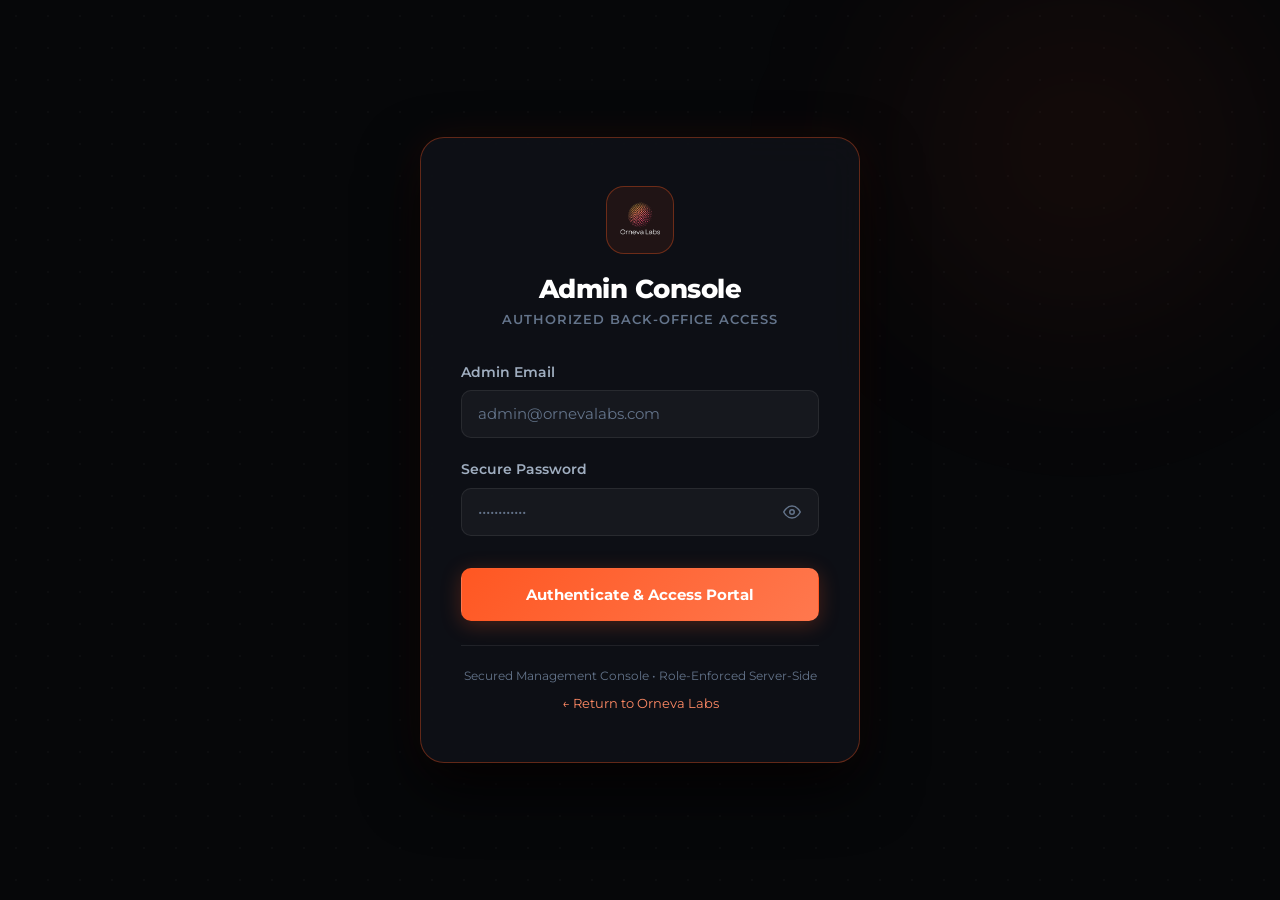
<file: admin-login.html>
<!DOCTYPE html>
<html lang="en">
<head>
  <meta charset="UTF-8" />
  <meta name="viewport" content="width=device-width, initial-scale=1.0" />
  <title>Admin Portal Login | Orneva Labs</title>
  <meta name="robots" content="noindex, nofollow" />
  <link rel="icon" type="image/png" href="assets/logo.png" />
  <link rel="stylesheet" href="css/style.css" />
  <link rel="stylesheet" href="css/admin.css" />
  <link rel="stylesheet" href="css/responsive.css" />
</head>
<body style="background: #060709;">

  <!-- Ambient Backdrop -->
  <div class="ambient-glow-wrapper" aria-hidden="true">
    <div class="ambient-glow-1" style="background: radial-gradient(circle, rgba(255, 87, 34, 0.12) 0%, transparent 70%);"></div>
    <div class="bg-grid-pattern"></div>
  </div>

  <main style="min-height: 100vh; display: flex; align-items: center; justify-content: center; padding: 2rem;">
    <div class="glass-card" style="padding: 3rem 2.5rem; border-radius: 24px; width: 100%; max-width: 440px; border-color: rgba(255, 87, 34, 0.35); box-shadow: 0 25px 60px rgba(0, 0, 0, 0.85), 0 0 40px rgba(255, 87, 34, 0.08);">
      
      <div style="text-align: center; margin-bottom: 2rem;">
        <div style="display: inline-flex; align-items: center; justify-content: center; width: 68px; height: 68px; border-radius: 18px; background: rgba(255, 87, 34, 0.08); border: 1px solid var(--primary-border); margin-bottom: 1.25rem;">
          <img src="assets/logo.png" alt="Orneva Labs" style="width: 40px; height: 40px; object-fit: contain;" />
        </div>
        <h1 style="font-size: 1.6rem; font-weight: 800; margin-bottom: 0.25rem; letter-spacing: -0.02em;">Admin Console</h1>
        <p style="font-size: 0.82rem; color: var(--text-muted); text-transform: uppercase; letter-spacing: 0.08em; font-weight: 600;">Authorized Back-Office Access</p>
      </div>

      <form id="admin-login-form" novalidate>
        <div class="form-group">
          <label class="form-label" for="admin-email">Admin Email</label>
          <input type="email" id="admin-email" class="form-control" placeholder="admin@ornevalabs.com" required autocomplete="email" />
        </div>

        <div class="form-group">
          <label class="form-label" for="admin-password">Secure Password</label>
          <div class="password-input-group">
            <input type="password" id="admin-password" class="form-control" placeholder="••••••••••••" required autocomplete="current-password" />
            <button type="button" class="btn-toggle-password" data-target="admin-password" aria-label="Toggle password visibility">
              <svg class="eye-open" width="18" height="18" viewBox="0 0 24 24" fill="none" stroke="currentColor" stroke-width="2">
                <path d="M1 12s4-8 11-8 11 8 11 8-4 8-11 8-11-8-11-8z"/><circle cx="12" cy="12" r="3"/>
              </svg>
              <svg class="eye-closed" width="18" height="18" viewBox="0 0 24 24" fill="none" stroke="currentColor" stroke-width="2" style="display: none;">
                <path d="M17.94 17.94A10.07 10.07 0 0 1 12 20c-7 0-11-8-11-8a18.45 18.45 0 0 1 5.06-5.94M9.9 4.24A9.12 9.12 0 0 1 12 4c7 0 11 8 11 8a18.5 18.5 0 0 1-2.16 3.19m-6.72-1.07a3 3 0 1 1-4.24-4.24"/><line x1="1" y1="1" x2="23" y2="23"/>
              </svg>
            </button>
          </div>
        </div>

        <div style="margin-top: 2rem;">
          <button type="submit" id="admin-login-submit" class="btn btn-primary" style="width: 100%; padding: 1rem; font-size: 0.95rem; font-weight: 700;">
            Authenticate & Access Portal
          </button>
        </div>

        <div style="text-align: center; margin-top: 1.5rem; padding-top: 1.25rem; border-top: 1px solid var(--border-color); display: flex; flex-direction: column; gap: 0.5rem;">
          <small style="color: var(--text-muted); font-size: 0.78rem;">
            Secured Management Console &bull; Role-Enforced Server-Side
          </small>
          <a href="index.html" style="font-size: 0.8rem; color: #ff8a65; text-decoration: none;">&larr; Return to Orneva Labs</a>
        </div>
      </form>

    </div>
  </main>

  <script src="js/utils.js"></script>
  <script src="js/api.js"></script>
  <script src="js/auth.js"></script>
  <script>
    document.addEventListener('DOMContentLoaded', () => {
      const { $, showToast } = window.OrnevaUtils;

      // If already logged in as admin, verify session and redirect to admin.html
      if (window.OrnevaAuth && window.OrnevaAuth.isAdminLoggedIn()) {
        window.location.href = "admin.html";
        return;
      }

      // Password toggle
      document.querySelectorAll('.btn-toggle-password').forEach(btn => {
        btn.addEventListener('click', () => {
          const targetId = btn.getAttribute('data-target');
          const input = document.getElementById(targetId);
          if (!input) return;
          const isPassword = input.type === 'password';
          input.type = isPassword ? 'text' : 'password';
          const openIcon = btn.querySelector('.eye-open');
          const closedIcon = btn.querySelector('.eye-closed');
          if (openIcon && closedIcon) {
            openIcon.style.display = isPassword ? 'none' : 'block';
            closedIcon.style.display = isPassword ? 'block' : 'none';
          }
        });
      });

      const form = $('#admin-login-form');
      const btn = $('#admin-login-submit');

      form.addEventListener('submit', async (e) => {
        e.preventDefault();
        const email = $('#admin-email').value.trim();
        const password = $('#admin-password').value;

        if (!email || !password) {
          showToast("Admin credentials required.", "warning");
          return;
        }

        btn.disabled = true;
        btn.innerHTML = `<span class="spinner-inline" style="width: 16px; height: 16px;"></span> Verifying Credentials...`;

        try {
          const res = await window.OrnevaAPI.adminLogin(email, password);
          if (!res || !res.success) {
            showToast(res ? res.error : "Admin authorization rejected.", "error");
            btn.disabled = false;
            btn.innerHTML = `Authenticate & Access Portal`;
            return;
          }

          window.OrnevaAuth.setAdmin(res.data);
          showToast("Admin session authenticated. Launching dashboard...", "success");
          setTimeout(() => {
            window.location.href = "admin.html";
          }, 600);

        } catch (err) {
          console.error("Admin login error:", err);
          showToast("Network error during admin authentication.", "error");
          btn.disabled = false;
          btn.innerHTML = `Authenticate & Access Portal`;
        }
      });
    });
  </script>
</body>
</html>
</file>
<file: css/style.css>
/* ==========================================================================
   ORNEVA LABS - DESIGN SYSTEM & STYLESHEET
   "The Origin of New Possibilities"
   "Learn something useful. Build something real."
   ========================================================================== */

@import url('https://fonts.googleapis.com/css2?family=Montserrat:ital,wght@0,300;0,400;0,500;0,600;0,700;0,800;0,900;1,400;1,600&display=swap');

:root {
  /* Core Colors */
  --bg-main: #07080a;
  --bg-surface: #0d0f14;
  --bg-card: rgba(16, 19, 26, 0.75);
  --bg-card-hover: rgba(24, 28, 38, 0.85);
  --bg-subtle: rgba(255, 255, 255, 0.03);

  /* Primary Brand: Burnt Orange */
  --primary: #ff5722;
  --primary-hover: #ff6e40;
  --primary-active: #e64a19;
  --primary-glow: rgba(255, 87, 34, 0.25);
  --primary-subtle: rgba(255, 87, 34, 0.10);
  --primary-border: rgba(255, 87, 34, 0.35);
  --gradient-primary: linear-gradient(135deg, #ff5722 0%, #ff784e 100%);
  --gradient-glow: radial-gradient(circle, rgba(255, 87, 34, 0.15) 0%, rgba(7, 8, 10, 0) 70%);

  /* Neutrals */
  --text-primary: #ffffff;
  --text-secondary: #a0aec0;
  --text-muted: #64748b;
  --border-color: rgba(255, 255, 255, 0.08);
  --border-strong: rgba(255, 255, 255, 0.16);

  /* Functional Status */
  --success: #10b981;
  --success-glow: rgba(16, 185, 129, 0.2);
  --warning: #f59e0b;
  --warning-glow: rgba(245, 158, 11, 0.2);
  --danger: #ef4444;
  --danger-glow: rgba(239, 68, 68, 0.2);
  --info: #38bdf8;

  /* Typography */
  --font-family: 'Montserrat', -apple-system, BlinkMacSystemFont, "Segoe UI", Roboto, sans-serif;
  
  /* Shadows & Glass */
  --glass-blur: blur(16px);
  --card-shadow: 0 10px 30px -10px rgba(0, 0, 0, 0.5);
  --card-shadow-hover: 0 20px 40px -10px rgba(0, 0, 0, 0.7), 0 0 25px rgba(255, 87, 34, 0.15);

  /* Transitions */
  --transition-fast: 150ms cubic-bezier(0.4, 0, 0.2, 1);
  --transition-normal: 250ms cubic-bezier(0.4, 0, 0.2, 1);
  --transition-smooth: 400ms cubic-bezier(0.16, 1, 0.3, 1);
}

/* Light Mode Overrides */
[data-theme="light"] {
  color-scheme: light;
  --bg-main: #f8fafc;
  --bg-surface: #ffffff;
  --bg-card: rgba(255, 255, 255, 0.85);
  --bg-card-hover: rgba(255, 255, 255, 0.98);
  --bg-subtle: rgba(0, 0, 0, 0.03);
  --text-primary: #0f172a;
  --text-secondary: #475569;
  --text-muted: #94a3b8;
  --border-color: rgba(0, 0, 0, 0.08);
  --border-strong: rgba(0, 0, 0, 0.16);
  --primary-glow: rgba(255, 87, 34, 0.15);
  --card-shadow: 0 10px 25px -5px rgba(0, 0, 0, 0.06);
  --card-shadow-hover: 0 20px 35px -10px rgba(0, 0, 0, 0.12), 0 0 20px rgba(255, 87, 34, 0.12);
}

[data-theme="light"] .site-navbar {
  background: rgba(248, 250, 252, 0.88);
  border-bottom-color: rgba(0, 0, 0, 0.08);
}

[data-theme="light"] .text-gradient {
  background: linear-gradient(135deg, #0f172a 30%, #ff5722 100%);
  -webkit-background-clip: text;
  -webkit-text-fill-color: transparent;
}

[data-theme="light"] .btn-secondary {
  background: rgba(0, 0, 0, 0.04);
  color: #0f172a;
  border-color: rgba(0, 0, 0, 0.12);
}

[data-theme="light"] .btn-secondary:hover {
  background: rgba(0, 0, 0, 0.08);
  color: #000000;
}

[data-theme="light"] .btn-nav-login {
  background: rgba(0, 0, 0, 0.04);
  color: #0f172a;
  border-color: rgba(0, 0, 0, 0.12);
}

[data-theme="light"] .btn-nav-login:hover {
  background: rgba(255, 87, 34, 0.1);
  color: var(--primary);
}

[data-theme="light"] .form-control {
  background: #ffffff;
  color: #0f172a;
  border-color: rgba(0, 0, 0, 0.16);
}

[data-theme="light"] .form-control:focus {
  background: #ffffff;
  border-color: var(--primary);
  box-shadow: 0 0 0 3px rgba(255, 87, 34, 0.15);
}

[data-theme="light"] .ambient-glow-1,
[data-theme="light"] .ambient-glow-2 {
  opacity: 0.15;
}

[data-theme="light"] .bg-grid-pattern {
  background-image: radial-gradient(rgba(0, 0, 0, 0.05) 1px, transparent 1px);
}

[data-theme="light"] .hero-badge-pill {
  background: rgba(255, 87, 34, 0.08);
  border-color: rgba(255, 87, 34, 0.25);
  color: #c2410c;
}

[data-theme="light"] .lbp-step-num {
  color: rgba(0, 0, 0, 0.06);
}

[data-theme="light"] .course-card {
  background: rgba(255, 255, 255, 0.95);
  border-color: rgba(0, 0, 0, 0.08);
  box-shadow: 0 4px 20px rgba(0, 0, 0, 0.05);
}

[data-theme="light"] .course-card:hover {
  border-color: var(--primary-border);
  box-shadow: 0 12px 30px rgba(0, 0, 0, 0.08), 0 0 20px rgba(255, 87, 34, 0.1);
}

[data-theme="light"] .category-pill {
  background: rgba(0, 0, 0, 0.04);
  border-color: rgba(0, 0, 0, 0.08);
  color: #475569;
}

[data-theme="light"] .category-pill:hover {
  background: rgba(0, 0, 0, 0.08);
  color: #0f172a;
}

[data-theme="light"] .category-pill.active {
  background: var(--primary);
  color: #ffffff;
  border-color: var(--primary);
}

[data-theme="light"] .site-footer {
  background: #f1f5f9;
  border-top-color: rgba(0, 0, 0, 0.08);
}

[data-theme="light"] .faq-item {
  background: rgba(255, 255, 255, 0.85);
  border-color: rgba(0, 0, 0, 0.08);
}

[data-theme="light"] .auth-tabs-nav {
  background: rgba(0, 0, 0, 0.05);
}

[data-theme="light"] .auth-tab-btn {
  color: var(--text-secondary);
}

[data-theme="light"] .auth-tab-btn.active {
  background: #ffffff;
  color: var(--text-primary);
  box-shadow: 0 2px 8px rgba(0, 0, 0, 0.06);
}

[data-theme="light"] .btn-google {
  background: #ffffff;
  color: #1f2937;
  border-color: rgba(0, 0, 0, 0.15);
}

[data-theme="light"] .btn-google:hover {
  background: #f9fafb;
  border-color: rgba(0, 0, 0, 0.25);
  color: #111827;
}

/* Theme Toggle Button */
.theme-toggle-btn {
  display: inline-flex;
  align-items: center;
  justify-content: center;
  width: 40px;
  height: 40px;
  border-radius: 50%;
  background: rgba(255, 255, 255, 0.05);
  border: 1px solid var(--border-color);
  color: var(--text-secondary);
  cursor: pointer;
  transition: all var(--transition-normal);
  padding: 0;
}

.theme-toggle-btn:hover {
  background: rgba(255, 87, 34, 0.12);
  border-color: var(--primary-border);
  color: var(--primary);
  transform: rotate(15deg);
}

[data-theme="light"] .theme-toggle-btn {
  background: rgba(0, 0, 0, 0.04);
  border-color: rgba(0, 0, 0, 0.1);
  color: #334155;
}

[data-theme="light"] .theme-toggle-btn:hover {
  background: rgba(255, 87, 34, 0.1);
  border-color: var(--primary);
  color: var(--primary);
}

/* CSS Reset & Baseline */
*, *::before, *::after {
  box-sizing: border-box;
  margin: 0;
  padding: 0;
}

html {
  font-size: 16px;
  scroll-behavior: smooth;
  color-scheme: dark;
}

body {
  font-family: var(--font-family);
  background-color: var(--bg-main);
  color: var(--text-primary);
  line-height: 1.6;
  min-height: 100vh;
  overflow-x: hidden;
  position: relative;
  -webkit-font-smoothing: antialiased;
  -moz-osx-font-smoothing: grayscale;
}

/* Accessible Focus States */
:focus-visible {
  outline: 2px solid var(--primary);
  outline-offset: 3px;
}

/* Ambient Background Light Effects */
.ambient-glow-wrapper {
  position: fixed;
  top: 0;
  left: 0;
  width: 100vw;
  height: 100vh;
  pointer-events: none;
  z-index: 0;
  overflow: hidden;
}

.ambient-glow-1 {
  position: absolute;
  top: -150px;
  right: -100px;
  width: 600px;
  height: 600px;
  background: var(--gradient-glow);
  opacity: 0.65;
  filter: blur(80px);
}

.ambient-glow-2 {
  position: absolute;
  bottom: 10%;
  left: -200px;
  width: 500px;
  height: 500px;
  background: var(--gradient-glow);
  opacity: 0.35;
  filter: blur(100px);
}

/* Grid Noise / Subtle Pattern Overlay */
.bg-grid-pattern {
  position: absolute;
  top: 0;
  left: 0;
  right: 0;
  bottom: 0;
  background-image: radial-gradient(rgba(255, 255, 255, 0.05) 1px, transparent 1px);
  background-size: 32px 32px;
  opacity: 0.5;
  pointer-events: none;
  z-index: 0;
}

/* Global Container */
.container {
  width: 100%;
  max-width: 1240px;
  margin: 0 auto;
  padding: 0 1.5rem;
  position: relative;
  z-index: 1;
}

/* Typography Helpers */
h1, h2, h3, h4, h5, h6 {
  font-weight: 700;
  line-height: 1.2;
  letter-spacing: -0.02em;
  color: var(--text-primary);
}

.heading-xl {
  font-size: clamp(2.5rem, 5vw, 4.25rem);
  font-weight: 800;
  letter-spacing: -0.03em;
}

.heading-lg {
  font-size: clamp(2rem, 3.5vw, 3rem);
}

.heading-md {
  font-size: clamp(1.5rem, 2.5vw, 2.25rem);
}

.heading-sm {
  font-size: 1.25rem;
  font-weight: 600;
}

.text-gradient {
  background: linear-gradient(135deg, #ffffff 30%, #ff8a65 100%);
  -webkit-background-clip: text;
  -webkit-text-fill-color: transparent;
  display: inline-block;
}

.text-orange {
  color: var(--primary);
}

.lead-text {
  font-size: 1.15rem;
  color: var(--text-secondary);
  font-weight: 400;
  max-width: 680px;
}

/* ==========================================================================
   NAVIGATION BAR
   ========================================================================== */

.site-navbar {
  position: sticky;
  top: 0;
  left: 0;
  width: 100%;
  z-index: 100;
  background: rgba(7, 8, 10, 0.85);
  backdrop-filter: var(--glass-blur);
  border-bottom: 1px solid var(--border-color);
  transition: all var(--transition-normal);
}

.nav-container {
  display: flex;
  align-items: center;
  justify-content: space-between;
  height: 76px;
}

.brand-link {
  display: flex;
  align-items: center;
  gap: 0.85rem;
  text-decoration: none;
  color: var(--text-primary);
  transition: opacity var(--transition-fast);
}

.brand-logo-img {
  height: 44px;
  width: auto;
  object-fit: contain;
  transition: transform var(--transition-normal);
}

.brand-link:hover .brand-logo-img {
  transform: scale(1.04);
}

.brand-text-block {
  display: flex;
  flex-direction: column;
}

.brand-title {
  font-size: 1.15rem;
  font-weight: 800;
  letter-spacing: 0.05em;
  text-transform: uppercase;
}

.brand-tagline-micro {
  font-size: 0.65rem;
  font-weight: 500;
  color: var(--text-muted);
  letter-spacing: 0.02em;
  margin-top: -2px;
}

.nav-links {
  display: flex;
  align-items: center;
  gap: 2rem;
  list-style: none;
}

.nav-link {
  text-decoration: none;
  font-size: 0.95rem;
  font-weight: 500;
  color: var(--text-secondary);
  transition: color var(--transition-fast);
  position: relative;
  padding: 0.35rem 0;
}

.nav-link:hover, .nav-link.active {
  color: var(--text-primary);
}

.nav-link.active::after {
  content: '';
  position: absolute;
  bottom: 0;
  left: 0;
  width: 100%;
  height: 2px;
  background: var(--primary);
  box-shadow: 0 0 8px var(--primary-glow);
  border-radius: 2px;
}

.nav-right-actions {
  display: flex;
  align-items: center;
  gap: 1.25rem;
}

.btn-nav-login {
  text-decoration: none;
  font-size: 0.9rem;
  font-weight: 600;
  color: var(--text-primary);
  padding: 0.6rem 1.4rem;
  background: rgba(255, 255, 255, 0.06);
  border: 1px solid var(--border-color);
  border-radius: 100px;
  transition: all var(--transition-normal);
}

.btn-nav-login:hover {
  background: rgba(255, 87, 34, 0.15);
  border-color: var(--primary-border);
  color: #fff;
  transform: translateY(-1px);
}

.nav-mobile-toggle {
  display: none;
  background: transparent;
  border: none;
  color: var(--text-primary);
  cursor: pointer;
  padding: 0.5rem;
}

/* User avatar dot in nav */
.user-avatar-dot {
  width: 8px;
  height: 8px;
  background: var(--success);
  border-radius: 50%;
  display: inline-block;
  box-shadow: 0 0 6px var(--success-glow);
  margin-right: 6px;
}

.btn-logout-nav {
  background: transparent;
  border: none;
  color: var(--text-muted);
  cursor: pointer;
  padding: 6px;
  display: flex;
  align-items: center;
  border-radius: 6px;
  transition: all var(--transition-fast);
}

.btn-logout-nav:hover {
  color: var(--danger);
  background: rgba(239, 68, 68, 0.1);
}

/* ==========================================================================
   BUTTONS & BADGES
   ========================================================================== */

.btn {
  display: inline-flex;
  align-items: center;
  justify-content: center;
  gap: 0.65rem;
  font-family: var(--font-family);
  font-size: 0.95rem;
  font-weight: 600;
  padding: 0.85rem 1.75rem;
  border-radius: 10px;
  text-decoration: none;
  cursor: pointer;
  border: 1px solid transparent;
  transition: all var(--transition-normal);
  white-space: nowrap;
}

.btn-primary {
  background: var(--gradient-primary);
  color: #ffffff;
  box-shadow: 0 4px 20px var(--primary-glow);
}

.btn-primary:hover {
  box-shadow: 0 6px 25px rgba(255, 87, 34, 0.45);
  transform: translateY(-2px);
  color: #ffffff;
}

.btn-secondary {
  background: var(--bg-card);
  color: var(--text-primary);
  border: 1px solid var(--border-strong);
  backdrop-filter: var(--glass-blur);
}

.btn-secondary:hover {
  background: rgba(255, 255, 255, 0.08);
  border-color: rgba(255, 255, 255, 0.25);
  transform: translateY(-2px);
  color: #ffffff;
}

.btn-ghost-sm {
  font-size: 0.85rem;
  padding: 0.45rem 1rem;
  background: rgba(255, 255, 255, 0.05);
  border: 1px solid var(--border-color);
  border-radius: 8px;
  color: var(--text-primary);
}

.btn-ghost-sm:hover {
  background: rgba(255, 255, 255, 0.1);
}

.badge {
  display: inline-flex;
  align-items: center;
  gap: 0.35rem;
  font-size: 0.75rem;
  font-weight: 600;
  text-transform: uppercase;
  letter-spacing: 0.05em;
  padding: 0.3rem 0.75rem;
  border-radius: 100px;
  border: 1px solid transparent;
}

.badge-orange {
  background: var(--primary-subtle);
  color: #ff8a65;
  border-color: var(--primary-border);
}

.badge-blue {
  background: rgba(56, 189, 248, 0.1);
  color: #7dd3fc;
  border-color: rgba(56, 189, 248, 0.3);
}

.badge-green {
  background: rgba(16, 185, 129, 0.1);
  color: #34d399;
  border-color: rgba(16, 185, 129, 0.3);
}

.badge-purple {
  background: rgba(168, 85, 247, 0.1);
  color: #c084fc;
  border-color: rgba(168, 85, 247, 0.3);
}

.badge-yellow {
  background: rgba(245, 158, 11, 0.1);
  color: #fbbf24;
  border-color: rgba(245, 158, 11, 0.3);
}

/* ==========================================================================
   CARDS & GLASSMORPHISM
   ========================================================================== */

.glass-card {
  background: var(--bg-card);
  backdrop-filter: var(--glass-blur);
  border: 1px solid var(--border-color);
  border-radius: 16px;
  box-shadow: var(--card-shadow);
  transition: all var(--transition-normal);
  position: relative;
  overflow: hidden;
}

.glass-card:hover {
  border-color: var(--border-strong);
  box-shadow: var(--card-shadow-hover);
  transform: translateY(-3px);
}

.glass-card-interactive {
  cursor: pointer;
}

/* ==========================================================================
   HERO SECTION
   ========================================================================== */

.hero-section {
  padding: 6.5rem 0 5rem;
  position: relative;
  overflow: hidden;
}

.hero-layout {
  display: grid;
  grid-template-columns: 1.15fr 0.85fr;
  align-items: center;
  gap: 3.5rem;
}

.hero-badge-pill {
  display: inline-flex;
  align-items: center;
  gap: 0.65rem;
  background: rgba(255, 87, 34, 0.08);
  border: 1px solid var(--primary-border);
  padding: 0.45rem 1rem;
  border-radius: 100px;
  font-size: 0.82rem;
  font-weight: 600;
  color: #ff8a65;
  margin-bottom: 1.75rem;
  backdrop-filter: var(--glass-blur);
}

.hero-pill-indicator {
  width: 8px;
  height: 8px;
  background: var(--primary);
  border-radius: 50%;
  box-shadow: 0 0 8px var(--primary);
  animation: pulse 2s infinite ease-in-out;
}

@keyframes pulse {
  0%, 100% { opacity: 1; transform: scale(1); }
  50% { opacity: 0.4; transform: scale(0.85); }
}

.hero-headline {
  margin-bottom: 1.5rem;
}

.hero-tagline-italic {
  display: block;
  font-size: clamp(1rem, 1.8vw, 1.35rem);
  color: var(--primary);
  font-weight: 600;
  letter-spacing: 0.02em;
  margin-bottom: 0.5rem;
  text-transform: uppercase;
}

.hero-description {
  margin-bottom: 2.5rem;
}

.hero-ctas {
  display: flex;
  align-items: center;
  gap: 1.25rem;
  flex-wrap: wrap;
}

.hero-stats-bar {
  display: flex;
  align-items: center;
  gap: 2.5rem;
  margin-top: 3.5rem;
  padding-top: 2rem;
  border-top: 1px solid var(--border-color);
}

.hero-stat-item {
  display: flex;
  flex-direction: column;
}

.hero-stat-val {
  font-size: 1.75rem;
  font-weight: 800;
  color: var(--text-primary);
}

.hero-stat-label {
  font-size: 0.8rem;
  color: var(--text-muted);
  text-transform: uppercase;
  letter-spacing: 0.04em;
}

/* Hero Visual Art (Interactive 3D / Tech Showcase) */
.hero-visual-card {
  position: relative;
  padding: 2rem;
  background: rgba(14, 17, 24, 0.7);
  backdrop-filter: var(--glass-blur);
  border: 1px solid rgba(255, 87, 34, 0.25);
  border-radius: 24px;
  box-shadow: 0 20px 50px rgba(0, 0, 0, 0.6), 0 0 30px rgba(255, 87, 34, 0.12);
}

.hero-visual-header {
  display: flex;
  align-items: center;
  justify-content: space-between;
  margin-bottom: 1.75rem;
  padding-bottom: 1rem;
  border-bottom: 1px solid var(--border-color);
}

.code-window-dots {
  display: flex;
  gap: 6px;
}

.code-dot {
  width: 10px;
  height: 10px;
  border-radius: 50%;
}

.dot-red { background: #ef4444; }
.dot-yellow { background: #f59e0b; }
.dot-green { background: #10b981; }

.hero-flow-diagram {
  display: flex;
  flex-direction: column;
  gap: 1.25rem;
}

.flow-step-box {
  display: flex;
  align-items: center;
  gap: 1rem;
  padding: 1rem 1.25rem;
  background: rgba(255, 255, 255, 0.03);
  border: 1px solid var(--border-color);
  border-radius: 12px;
  transition: all var(--transition-fast);
}

.flow-step-box:hover {
  background: rgba(255, 87, 34, 0.08);
  border-color: var(--primary-border);
}

.flow-step-num {
  width: 32px;
  height: 32px;
  border-radius: 8px;
  background: var(--primary-subtle);
  color: var(--primary);
  font-weight: 700;
  display: flex;
  align-items: center;
  justify-content: center;
  font-size: 0.9rem;
  flex-shrink: 0;
}

.flow-step-content h4 {
  font-size: 0.95rem;
  margin-bottom: 0.2rem;
}

.flow-step-content p {
  font-size: 0.8rem;
  color: var(--text-muted);
}

/* ==========================================================================
   SECTIONS: PHILOSOPHY & WHY ORNEVA
   ========================================================================== */

.section-padding {
  padding: 5.5rem 0;
  position: relative;
}

.section-header {
  text-align: center;
  max-width: 720px;
  margin: 0 auto 3.5rem;
}

.section-tag {
  font-size: 0.8rem;
  font-weight: 700;
  color: var(--primary);
  text-transform: uppercase;
  letter-spacing: 0.08em;
  margin-bottom: 0.65rem;
  display: block;
}

.section-title {
  margin-bottom: 1rem;
}

/* Learn -> Build -> Prove Grid */
.lbp-grid {
  display: grid;
  grid-template-columns: repeat(3, 1fr);
  gap: 2rem;
}

.lbp-card {
  padding: 2.5rem 2rem;
  border-radius: 20px;
  position: relative;
  display: flex;
  flex-direction: column;
}

.lbp-step-badge {
  font-size: 0.85rem;
  font-weight: 800;
  color: var(--primary);
  letter-spacing: 0.05em;
  text-transform: uppercase;
  margin-bottom: 1.25rem;
  display: flex;
  align-items: center;
  gap: 0.5rem;
}

.lbp-icon-box {
  width: 56px;
  height: 56px;
  border-radius: 14px;
  background: var(--primary-subtle);
  border: 1px solid var(--primary-border);
  display: flex;
  align-items: center;
  justify-content: center;
  color: var(--primary);
  margin-bottom: 1.5rem;
}

.lbp-card h3 {
  font-size: 1.35rem;
  margin-bottom: 0.85rem;
}

.lbp-card p {
  color: var(--text-secondary);
  font-size: 0.95rem;
  margin-bottom: 1.5rem;
  flex-grow: 1;
}

.lbp-deliverable {
  padding: 0.85rem 1rem;
  background: rgba(255, 255, 255, 0.02);
  border: 1px dashed var(--border-strong);
  border-radius: 10px;
  font-size: 0.82rem;
  color: #ff8a65;
}

/* Why Orneva Grid */
.why-grid {
  display: grid;
  grid-template-columns: repeat(3, 1fr);
  gap: 2rem;
}

.why-card {
  padding: 2.25rem 2rem;
}

.why-icon {
  width: 48px;
  height: 48px;
  border-radius: 12px;
  background: rgba(255, 255, 255, 0.04);
  border: 1px solid var(--border-color);
  display: flex;
  align-items: center;
  justify-content: center;
  color: var(--primary);
  margin-bottom: 1.25rem;
}

/* ==========================================================================
   COURSE CARDS & GRID
   ========================================================================== */

.course-grid {
  display: grid;
  grid-template-columns: repeat(auto-fill, minmax(340px, 1fr));
  gap: 2rem;
}

.course-card {
  border-radius: 18px;
  overflow: hidden;
  display: flex;
  flex-direction: column;
  transition: all var(--transition-normal);
}

.course-card-thumb-wrap {
  position: relative;
  width: 100%;
  aspect-ratio: 16 / 9;
  overflow: hidden;
  background: #11141c;
}

.course-card-img {
  width: 100%;
  height: 100%;
  object-fit: cover;
  transition: transform var(--transition-smooth);
}

.course-card:hover .course-card-img {
  transform: scale(1.05);
}

.course-card-badges {
  position: absolute;
  top: 1rem;
  left: 1rem;
  display: flex;
  gap: 0.5rem;
  z-index: 2;
}

.course-card-body {
  padding: 1.75rem;
  display: flex;
  flex-direction: column;
  flex-grow: 1;
}

.course-card-meta {
  display: flex;
  align-items: center;
  gap: 1.25rem;
  font-size: 0.82rem;
  color: var(--text-muted);
  margin-bottom: 0.85rem;
}

.meta-item {
  display: flex;
  align-items: center;
  gap: 0.35rem;
}

.course-card-title {
  font-size: 1.2rem;
  font-weight: 700;
  margin-bottom: 0.65rem;
  color: var(--text-primary);
  line-height: 1.35;
}

.course-card-title a {
  text-decoration: none;
  color: inherit;
  transition: color var(--transition-fast);
}

.course-card-title a:hover {
  color: var(--primary);
}

.course-card-desc {
  font-size: 0.88rem;
  color: var(--text-secondary);
  margin-bottom: 1.25rem;
  line-height: 1.5;
  display: -webkit-box;
  -webkit-line-clamp: 2;
  -webkit-box-orient: vertical;
  overflow: hidden;
}

.course-card-tools {
  display: flex;
  flex-wrap: wrap;
  gap: 0.4rem;
  margin-bottom: 1.5rem;
}

.tool-tag {
  font-size: 0.72rem;
  padding: 0.2rem 0.55rem;
  background: rgba(255, 255, 255, 0.04);
  border: 1px solid var(--border-color);
  border-radius: 6px;
  color: var(--text-secondary);
}

.course-card-footer {
  margin-top: auto;
  padding-top: 1.25rem;
  border-top: 1px solid var(--border-color);
  display: flex;
  align-items: center;
  justify-content: space-between;
}

.course-card-price {
  font-size: 1.35rem;
  font-weight: 800;
  color: var(--text-primary);
}

.btn-card-action {
  font-size: 0.85rem;
  padding: 0.55rem 1.25rem;
}

/* ==========================================================================
   FOUNDER SECTION
   ========================================================================== */

.founder-card {
  padding: 3rem;
  border-radius: 24px;
}

.founder-layout {
  display: grid;
  grid-template-columns: 360px 1fr;
  gap: 3.5rem;
  align-items: center;
}

.founder-img-wrapper {
  position: relative;
  border-radius: 20px;
  overflow: hidden;
  box-shadow: 0 15px 35px rgba(0, 0, 0, 0.6);
  border: 1px solid rgba(255, 87, 34, 0.3);
}

.founder-photo {
  width: 100%;
  height: 440px;
  object-fit: cover;
  object-position: center top;
  display: block;
}

.founder-badge-overlay {
  position: absolute;
  bottom: 1.25rem;
  left: 1.25rem;
  right: 1.25rem;
  padding: 0.85rem 1.25rem;
  background: rgba(14, 17, 24, 0.88);
  backdrop-filter: var(--glass-blur);
  border: 1px solid var(--border-strong);
  border-radius: 12px;
}

.founder-quote {
  font-size: 1.25rem;
  font-weight: 500;
  font-style: italic;
  color: var(--text-primary);
  margin-bottom: 1.5rem;
  border-left: 3px solid var(--primary);
  padding-left: 1.25rem;
}

.founder-bio p {
  color: var(--text-secondary);
  margin-bottom: 1rem;
  font-size: 0.98rem;
  line-height: 1.7;
}

/* ==========================================================================
   FAQ ACCORDION
   ========================================================================== */

.faq-list {
  max-width: 820px;
  margin: 0 auto;
  display: flex;
  flex-direction: column;
  gap: 1rem;
}

.faq-item {
  border-radius: 14px;
  overflow: hidden;
}

.faq-question {
  width: 100%;
  text-align: left;
  background: transparent;
  border: none;
  padding: 1.5rem 1.75rem;
  font-family: var(--font-family);
  font-size: 1.05rem;
  font-weight: 600;
  color: var(--text-primary);
  display: flex;
  align-items: center;
  justify-content: space-between;
  cursor: pointer;
  transition: color var(--transition-fast);
}

.faq-question:hover {
  color: var(--primary);
}

.faq-chevron {
  transition: transform var(--transition-normal);
  color: var(--primary);
}

.faq-item.open .faq-chevron {
  transform: rotate(180deg);
}

.faq-answer {
  max-height: 0;
  overflow: hidden;
  transition: max-height var(--transition-normal);
  padding: 0 1.75rem;
}

.faq-item.open .faq-answer {
  max-height: 350px;
  padding-bottom: 1.5rem;
}

.faq-answer p {
  color: var(--text-secondary);
  font-size: 0.95rem;
  line-height: 1.6;
}

/* ==========================================================================
   CTA BANNER
   ========================================================================== */

.cta-banner {
  padding: 4.5rem 3rem;
  text-align: center;
  border-radius: 24px;
  background: linear-gradient(135deg, rgba(255, 87, 34, 0.12) 0%, rgba(14, 17, 24, 0.8) 100%);
  border: 1px solid var(--primary-border);
  box-shadow: 0 20px 50px rgba(0, 0, 0, 0.5), 0 0 40px rgba(255, 87, 34, 0.15);
}

.cta-banner h2 {
  font-size: clamp(2rem, 3.5vw, 2.75rem);
  margin-bottom: 1rem;
}

.cta-banner p {
  font-size: 1.1rem;
  color: var(--text-secondary);
  max-width: 600px;
  margin: 0 auto 2.25rem;
}

/* ==========================================================================
   FOOTER
   ========================================================================== */

.site-footer {
  background: #040507;
  border-top: 1px solid var(--border-color);
  padding: 4.5rem 0 2rem;
  position: relative;
  z-index: 10;
}

.footer-top {
  display: grid;
  grid-template-columns: 1.5fr 1fr 1fr 1fr;
  gap: 3rem;
  margin-bottom: 3.5rem;
}

.footer-col h5 {
  font-size: 0.9rem;
  font-weight: 700;
  text-transform: uppercase;
  letter-spacing: 0.06em;
  color: var(--text-primary);
  margin-bottom: 1.25rem;
}

.footer-links {
  list-style: none;
  display: flex;
  flex-direction: column;
  gap: 0.75rem;
}

.footer-links a {
  text-decoration: none;
  color: var(--text-muted);
  font-size: 0.9rem;
  transition: color var(--transition-fast);
}

.footer-links a:hover {
  color: var(--primary);
}

.footer-bottom {
  padding-top: 2rem;
  border-top: 1px solid var(--border-color);
  display: flex;
  align-items: center;
  justify-content: space-between;
  font-size: 0.82rem;
  color: var(--text-muted);
}

/* ==========================================================================
   LOADING & ERROR STATES
   ========================================================================== */

#orneva-global-loader {
  position: fixed;
  inset: 0;
  background: var(--bg-main);
  z-index: 99999;
  display: flex;
  flex-direction: column;
  align-items: center;
  justify-content: center;
  transition: opacity 350ms ease, visibility 350ms ease;
}

#orneva-global-loader.hidden {
  opacity: 0;
  visibility: hidden;
  pointer-events: none;
}

.loader-logo-ring {
  position: relative;
  width: 90px;
  height: 90px;
  display: flex;
  align-items: center;
  justify-content: center;
  margin-bottom: 1.5rem;
}

.loader-logo-ring img {
  width: 50px;
  height: 50px;
  object-fit: contain;
  animation: pulse 1.5s infinite ease-in-out;
}

.loader-ring-spinner {
  position: absolute;
  inset: 0;
  border: 3px solid rgba(255, 87, 34, 0.15);
  border-top-color: var(--primary);
  border-radius: 50%;
  animation: spin 1s infinite linear;
}

@keyframes spin {
  to { transform: rotate(360deg); }
}

.loader-text {
  font-size: 0.9rem;
  font-weight: 600;
  letter-spacing: 0.08em;
  text-transform: uppercase;
  color: var(--text-muted);
}

/* Inline Loading Spinner */
.spinner-inline {
  width: 24px;
  height: 24px;
  border: 2px solid rgba(255, 87, 34, 0.2);
  border-top-color: var(--primary);
  border-radius: 50%;
  animation: spin 0.8s infinite linear;
  display: inline-block;
}

/* State Boxes: Empty & Error */
.state-box {
  padding: 4rem 2rem;
  text-align: center;
  border-radius: 20px;
  max-width: 540px;
  margin: 3rem auto;
}

.state-icon {
  width: 64px;
  height: 64px;
  border-radius: 16px;
  display: flex;
  align-items: center;
  justify-content: center;
  margin: 0 auto 1.5rem;
}

.state-box-error .state-icon {
  background: rgba(239, 68, 68, 0.1);
  color: var(--danger);
  border: 1px solid rgba(239, 68, 68, 0.3);
}

.state-box-empty .state-icon {
  background: rgba(255, 87, 34, 0.1);
  color: var(--primary);
  border: 1px solid var(--primary-border);
}

.state-title {
  font-size: 1.4rem;
  margin-bottom: 0.75rem;
}

.state-desc {
  color: var(--text-secondary);
  font-size: 0.95rem;
  margin-bottom: 1.75rem;
}

/* ==========================================================================
   TOAST NOTIFICATIONS
   ========================================================================== */

.orneva-toast-container {
  position: fixed;
  bottom: 1.5rem;
  right: 1.5rem;
  z-index: 10000;
  display: flex;
  flex-direction: column;
  gap: 0.75rem;
  pointer-events: none;
}

.orneva-toast {
  pointer-events: auto;
  display: flex;
  align-items: center;
  gap: 0.85rem;
  padding: 0.85rem 1.25rem;
  background: rgba(16, 20, 28, 0.95);
  backdrop-filter: var(--glass-blur);
  border: 1px solid var(--border-strong);
  border-radius: 12px;
  box-shadow: 0 10px 30px rgba(0, 0, 0, 0.6);
  color: var(--text-primary);
  font-size: 0.9rem;
  max-width: 380px;
  transform: translateY(20px);
  opacity: 0;
  transition: all var(--transition-normal);
}

.orneva-toast.show {
  transform: translateY(0);
  opacity: 1;
}

.orneva-toast.hide {
  transform: translateY(20px);
  opacity: 0;
}

.toast-success { border-color: rgba(16, 185, 129, 0.4); }
.toast-error { border-color: rgba(239, 68, 68, 0.4); }
.toast-warning { border-color: rgba(245, 158, 11, 0.4); }
.toast-info { border-color: var(--primary-border); }

.toast-close {
  background: transparent;
  border: none;
  color: var(--text-muted);
  cursor: pointer;
  font-size: 1.2rem;
  line-height: 1;
  margin-left: auto;
}

/* Form Styles */
.form-group {
  margin-bottom: 1.35rem;
  text-align: left;
}

.form-label {
  display: block;
  font-size: 0.85rem;
  font-weight: 600;
  color: var(--text-secondary);
  margin-bottom: 0.4rem;
}

.form-control {
  width: 100%;
  padding: 0.85rem 1rem;
  background: rgba(255, 255, 255, 0.04);
  border: 1px solid var(--border-color);
  border-radius: 10px;
  font-family: var(--font-family);
  font-size: 0.95rem;
  color: var(--text-primary);
  transition: all var(--transition-fast);
}

.form-control:focus {
  outline: none;
  border-color: var(--primary);
  box-shadow: 0 0 0 3px var(--primary-subtle);
  background: rgba(255, 255, 255, 0.07);
}

.form-control::placeholder {
  color: var(--text-muted);
}

/* Google OAuth Button */
.btn-google {
  width: 100%;
  display: flex;
  align-items: center;
  justify-content: center;
  gap: 0.85rem;
  padding: 0.9rem 1.25rem;
  background: rgba(255, 255, 255, 0.05);
  border: 1px solid var(--border-strong);
  border-radius: 12px;
  color: var(--text-primary);
  font-family: var(--font-family);
  font-size: 0.95rem;
  font-weight: 600;
  cursor: pointer;
  transition: all var(--transition-fast);
  box-shadow: 0 4px 12px rgba(0, 0, 0, 0.15);
}

.btn-google:hover {
  background: rgba(255, 255, 255, 0.09);
  border-color: rgba(255, 255, 255, 0.25);
  transform: translateY(-1px);
  box-shadow: 0 6px 18px rgba(0, 0, 0, 0.25);
}

.btn-google:active {
  transform: translateY(0);
}

.google-icon {
  flex-shrink: 0;
}

/* Auth Divider */
.auth-divider {
  display: flex;
  align-items: center;
  margin: 1.75rem 0;
  color: var(--text-muted);
  font-size: 0.78rem;
  text-transform: uppercase;
  letter-spacing: 0.08em;
}

.auth-divider::before,
.auth-divider::after {
  content: "";
  flex: 1;
  height: 1px;
  background: var(--border-color);
}

.auth-divider span {
  padding: 0 1rem;
}

/* Password Input with Visibility Toggle */
.password-input-group {
  position: relative;
  display: flex;
  align-items: center;
}

.password-input-group .form-control {
  padding-right: 2.75rem;
}

.btn-toggle-password {
  position: absolute;
  right: 0.75rem;
  background: transparent;
  border: none;
  color: var(--text-muted);
  cursor: pointer;
  display: flex;
  align-items: center;
  justify-content: center;
  padding: 0.35rem;
  border-radius: 6px;
  transition: color var(--transition-fast);
}

.btn-toggle-password:hover {
  color: var(--text-primary);
}

/* Auth Tabs */
.auth-tabs-nav {
  display: grid;
  grid-template-columns: 1fr 1fr;
  background: rgba(255, 255, 255, 0.04);
  border-radius: 12px;
  padding: 4px;
  margin-bottom: 2rem;
  border: 1px solid var(--border-color);
}

.auth-tab-btn {
  padding: 0.75rem 1rem;
  border-radius: 8px;
  font-family: var(--font-family);
  font-size: 0.88rem;
  font-weight: 600;
  cursor: pointer;
  background: transparent;
  border: 1px solid transparent;
  color: var(--text-secondary);
  transition: all var(--transition-fast);
  text-align: center;
}

.auth-tab-btn.active {
  background: var(--primary-subtle);
  border-color: var(--primary-border);
  color: #ff8a65;
  box-shadow: 0 2px 8px rgba(255, 87, 34, 0.15);
}

/* Navbar Profile Badge */
.nav-user-badge {
  display: flex;
  align-items: center;
  gap: 0.5rem;
  background: rgba(255, 255, 255, 0.04);
  border: 1px solid var(--border-color);
  padding: 0.3rem 0.5rem 0.3rem 0.6rem;
  border-radius: 999px;
  transition: border-color var(--transition-fast);
}

.nav-user-badge:hover {
  border-color: var(--primary-border);
}

.nav-profile-link {
  display: flex;
  align-items: center;
  gap: 0.5rem;
  text-decoration: none;
  color: var(--text-primary);
}

.nav-avatar-img {
  width: 26px;
  height: 26px;
  border-radius: 50%;
  object-fit: cover;
  border: 1.5px solid var(--primary);
}

.nav-avatar-initial {
  width: 26px;
  height: 26px;
  border-radius: 50%;
  background: var(--primary);
  color: #ffffff;
  display: flex;
  align-items: center;
  justify-content: center;
  font-size: 0.75rem;
  font-weight: 700;
}

.nav-user-name {
  font-size: 0.85rem;
  font-weight: 600;
  max-width: 110px;
  overflow: hidden;
  text-overflow: ellipsis;
  white-space: nowrap;
}

.btn-logout-nav {
  background: transparent;
  border: none;
  color: var(--text-muted);
  cursor: pointer;
  display: flex;
  align-items: center;
  justify-content: center;
  padding: 0.25rem;
  border-radius: 50%;
  transition: all var(--transition-fast);
}

.btn-logout-nav:hover {
  color: var(--danger);
  background: rgba(239, 68, 68, 0.1);
}

/* Email Verification Banner */
.verification-banner {
  background: rgba(245, 158, 11, 0.08);
  border: 1px solid rgba(245, 158, 11, 0.3);
  border-radius: 12px;
  padding: 1rem 1.25rem;
  margin-bottom: 1.5rem;
  display: flex;
  align-items: flex-start;
  gap: 0.75rem;
  font-size: 0.85rem;
  color: #fbbf24;
}

.verification-banner button {
  background: transparent;
  border: none;
  color: #f59e0b;
  text-decoration: underline;
  cursor: pointer;
  font-weight: 600;
  padding: 0;
  font-family: inherit;
}

/* Modal Dialog */
.modal-overlay {
  position: fixed;
  top: 0;
  left: 0;
  right: 0;
  bottom: 0;
  background: rgba(0, 0, 0, 0.75);
  backdrop-filter: blur(8px);
  display: flex;
  align-items: center;
  justify-content: center;
  z-index: 1000;
  opacity: 0;
  visibility: hidden;
  transition: all var(--transition-normal);
  padding: 1rem;
}

.modal-overlay.active {
  opacity: 1;
  visibility: visible;
}

.modal-dialog {
  background: #0f131a;
  border: 1px solid var(--border-strong);
  border-radius: 20px;
  padding: 2.25rem;
  width: 100%;
  max-width: 440px;
  box-shadow: 0 25px 60px rgba(0, 0, 0, 0.8), 0 0 30px rgba(255, 87, 34, 0.1);
  transform: translateY(20px) scale(0.96);
  transition: all var(--transition-normal);
}

.modal-overlay.active .modal-dialog {
  transform: translateY(0) scale(1);
}

/* Skeleton Loading Helpers */
.skeleton {
  background: linear-gradient(90deg, rgba(255,255,255,0.03) 25%, rgba(255,255,255,0.08) 50%, rgba(255,255,255,0.03) 75%);
  background-size: 200% 100%;
  animation: skeleton-shimmer 1.8s infinite;
  border-radius: 8px;
}

@keyframes skeleton-shimmer {
  0% { background-position: 200% 0; }
  100% { background-position: -200% 0; }
}

/* Reduced Motion */
@media (prefers-reduced-motion: reduce) {
  *, *::before, *::after {
    animation-duration: 0.01ms !important;
    animation-iteration-count: 1 !important;
    transition-duration: 0.01ms !important;
    scroll-behavior: auto !important;
  }
}
</file>
<file: css/admin.css>
/* ==========================================================================
   ORNEVA LABS - ADMIN PORTAL STYLESHEET
   Clean, Futuristic, High-Performance Control Panel
   ========================================================================== */

.admin-layout {
  display: grid;
  grid-template-columns: 260px 1fr;
  min-height: 100vh;
  background: var(--bg-main);
}

/* Admin Sidebar */
.admin-sidebar {
  background: #090b0f;
  border-right: 1px solid var(--border-color);
  padding: 1.75rem 1.25rem;
  display: flex;
  flex-direction: column;
  position: sticky;
  top: 0;
  height: 100vh;
  z-index: 50;
}

.admin-brand {
  display: flex;
  align-items: center;
  gap: 0.75rem;
  padding-bottom: 1.5rem;
  margin-bottom: 1.5rem;
  border-bottom: 1px solid var(--border-color);
}

.admin-brand img {
  height: 38px;
  width: auto;
}

.admin-brand-title {
  font-size: 0.95rem;
  font-weight: 800;
  letter-spacing: 0.05em;
  text-transform: uppercase;
}

.admin-nav-menu {
  list-style: none;
  display: flex;
  flex-direction: column;
  gap: 0.35rem;
  flex-grow: 1;
}

.admin-nav-item button {
  width: 100%;
  display: flex;
  align-items: center;
  gap: 0.85rem;
  padding: 0.8rem 1rem;
  background: transparent;
  border: 1px solid transparent;
  border-radius: 10px;
  color: var(--text-secondary);
  font-family: var(--font-family);
  font-size: 0.9rem;
  font-weight: 500;
  cursor: pointer;
  transition: all var(--transition-fast);
  text-align: left;
}

.admin-nav-item button:hover {
  background: rgba(255, 255, 255, 0.04);
  color: var(--text-primary);
}

.admin-nav-item.active button {
  background: var(--primary-subtle);
  border-color: var(--primary-border);
  color: #ff8a65;
  font-weight: 600;
}

.admin-sidebar-footer {
  padding-top: 1.25rem;
  border-top: 1px solid var(--border-color);
  display: flex;
  align-items: center;
  justify-content: space-between;
}

.admin-user-info {
  display: flex;
  flex-direction: column;
}

.admin-user-email {
  font-size: 0.78rem;
  color: var(--text-muted);
  max-width: 150px;
  overflow: hidden;
  text-overflow: ellipsis;
  white-space: nowrap;
}

.admin-role-badge {
  font-size: 0.65rem;
  font-weight: 700;
  color: var(--primary);
  text-transform: uppercase;
}

/* Admin Main Content */
.admin-main {
  padding: 2.5rem 3rem;
  overflow-y: auto;
  position: relative;
  z-index: 1;
}

.admin-topbar {
  display: flex;
  align-items: center;
  justify-content: space-between;
  margin-bottom: 2.5rem;
  padding-bottom: 1.25rem;
  border-bottom: 1px solid var(--border-color);
}

.admin-page-title h1 {
  font-size: 1.75rem;
  font-weight: 800;
}

.admin-topbar-actions {
  display: flex;
  align-items: center;
  gap: 1rem;
}

/* Stats Cards Grid */
.stats-grid {
  display: grid;
  grid-template-columns: repeat(auto-fit, minmax(220px, 1fr));
  gap: 1.5rem;
  margin-bottom: 2.5rem;
}

.stat-card {
  padding: 1.5rem;
  border-radius: 16px;
  display: flex;
  align-items: center;
  gap: 1.25rem;
}

.stat-icon {
  width: 48px;
  height: 48px;
  border-radius: 12px;
  display: flex;
  align-items: center;
  justify-content: center;
  flex-shrink: 0;
}

.stat-icon-orange { background: var(--primary-subtle); color: var(--primary); }
.stat-icon-green { background: rgba(16, 185, 129, 0.12); color: var(--success); }
.stat-icon-yellow { background: rgba(245, 158, 11, 0.12); color: var(--warning); }
.stat-icon-blue { background: rgba(56, 189, 248, 0.12); color: var(--info); }

.stat-content {
  display: flex;
  flex-direction: column;
}

.stat-number {
  font-size: 1.65rem;
  font-weight: 800;
  line-height: 1.1;
  color: var(--text-primary);
}

.stat-label {
  font-size: 0.78rem;
  color: var(--text-muted);
  text-transform: uppercase;
  letter-spacing: 0.04em;
  margin-top: 0.25rem;
}

/* Admin Panels & Tables */
.admin-panel {
  display: none;
}

.admin-panel.active {
  display: block;
}

.panel-card {
  padding: 2rem;
  border-radius: 18px;
  margin-bottom: 2rem;
}

.panel-header {
  display: flex;
  align-items: center;
  justify-content: space-between;
  margin-bottom: 1.5rem;
  flex-wrap: wrap;
  gap: 1rem;
}

.panel-title {
  font-size: 1.25rem;
  font-weight: 700;
}

.panel-controls {
  display: flex;
  align-items: center;
  gap: 1rem;
}

.admin-table-wrap {
  width: 100%;
  overflow-x: auto;
  border-radius: 12px;
  border: 1px solid var(--border-color);
}

.admin-table {
  width: 100%;
  border-collapse: collapse;
  text-align: left;
  font-size: 0.88rem;
}

.admin-table th {
  background: rgba(255, 255, 255, 0.02);
  padding: 0.95rem 1.25rem;
  font-weight: 600;
  color: var(--text-secondary);
  border-bottom: 1px solid var(--border-color);
  text-transform: uppercase;
  font-size: 0.75rem;
  letter-spacing: 0.04em;
  white-space: nowrap;
}

.admin-table td {
  padding: 1rem 1.25rem;
  border-bottom: 1px solid var(--border-color);
  color: var(--text-primary);
  vertical-align: middle;
}

.admin-table tr:hover td {
  background: rgba(255, 255, 255, 0.02);
}

/* Badges for status */
.status-pill {
  display: inline-flex;
  align-items: center;
  padding: 0.25rem 0.65rem;
  border-radius: 100px;
  font-size: 0.72rem;
  font-weight: 700;
  letter-spacing: 0.04em;
}

.status-pending { background: rgba(245, 158, 11, 0.15); color: #fbbf24; border: 1px solid rgba(245, 158, 11, 0.3); }
.status-verified, .status-active { background: rgba(16, 185, 129, 0.15); color: #34d399; border: 1px solid rgba(16, 185, 129, 0.3); }
.status-rejected { background: rgba(239, 68, 68, 0.15); color: #f87171; border: 1px solid rgba(239, 68, 68, 0.3); }

/* Table Action Buttons */
.action-btns {
  display: flex;
  align-items: center;
  gap: 0.5rem;
}

.btn-icon-action {
  background: rgba(255, 255, 255, 0.05);
  border: 1px solid var(--border-color);
  color: var(--text-secondary);
  padding: 6px;
  border-radius: 8px;
  cursor: pointer;
  display: inline-flex;
  align-items: center;
  justify-content: center;
  transition: all var(--transition-fast);
}

.btn-icon-action:hover {
  background: rgba(255, 255, 255, 0.1);
  color: var(--text-primary);
}

.btn-verify-action:hover {
  background: rgba(16, 185, 129, 0.2);
  color: var(--success);
  border-color: rgba(16, 185, 129, 0.4);
}

.btn-reject-action:hover {
  background: rgba(239, 68, 68, 0.2);
  color: var(--danger);
  border-color: rgba(239, 68, 68, 0.4);
}

/* Modals */
.modal-overlay {
  position: fixed;
  inset: 0;
  background: rgba(0, 0, 0, 0.75);
  backdrop-filter: blur(8px);
  z-index: 1000;
  display: flex;
  align-items: center;
  justify-content: center;
  padding: 1.5rem;
  opacity: 0;
  visibility: hidden;
  transition: all var(--transition-normal);
}

.modal-overlay.active {
  opacity: 1;
  visibility: visible;
}

.modal-box {
  background: #0f121a;
  border: 1px solid var(--border-strong);
  border-radius: 20px;
  width: 100%;
  max-width: 680px;
  max-height: 90vh;
  overflow-y: auto;
  box-shadow: 0 25px 60px rgba(0, 0, 0, 0.8);
  transform: translateY(20px);
  transition: transform var(--transition-normal);
}

.modal-overlay.active .modal-box {
  transform: translateY(0);
}

.modal-header {
  padding: 1.5rem 2rem;
  border-bottom: 1px solid var(--border-color);
  display: flex;
  align-items: center;
  justify-content: space-between;
}

.modal-body {
  padding: 2rem;
}

.modal-footer {
  padding: 1.25rem 2rem;
  border-top: 1px solid var(--border-color);
  display: flex;
  align-items: center;
  justify-content: flex-end;
  gap: 1rem;
}

.modal-close-btn {
  background: transparent;
  border: none;
  color: var(--text-muted);
  font-size: 1.5rem;
  cursor: pointer;
  line-height: 1;
}

.modal-close-btn:hover {
  color: var(--text-primary);
}
</file>
<file: css/responsive.css>
/* ==========================================================================
   ORNEVA LABS - RESPONSIVE STYLESHEET
   Mobile (375px, 390px), Tablet (768px), Laptop (1024px), Desktop (1440px+)
   ========================================================================== */

/* Laptop & Desktop adjustments */
@media (max-width: 1200px) {
  .hero-layout {
    grid-template-columns: 1fr;
    gap: 3rem;
  }
  .founder-layout {
    grid-template-columns: 1fr;
    gap: 2.5rem;
  }
  .founder-photo {
    height: 380px;
    max-width: 320px;
    margin: 0 auto;
  }
}

/* Tablet adjustments */
@media (max-width: 992px) {
  .site-navbar .nav-links {
    position: fixed;
    top: 76px;
    left: 0;
    right: 0;
    background: #090b0f;
    border-bottom: 1px solid var(--border-color);
    padding: 2rem;
    flex-direction: column;
    align-items: flex-start;
    gap: 1.5rem;
    transform: translateY(-100%);
    opacity: 0;
    visibility: hidden;
    transition: all var(--transition-normal);
  }

  .site-navbar.mobile-menu-open .nav-links {
    transform: translateY(0);
    opacity: 1;
    visibility: visible;
  }

  .nav-mobile-toggle {
    display: block;
  }

  .lbp-grid, .why-grid {
    grid-template-columns: 1fr;
  }

  .footer-top {
    grid-template-columns: 1fr 1fr;
    gap: 2rem;
  }

  .admin-layout {
    grid-template-columns: 1fr;
  }

  .admin-sidebar {
    position: fixed;
    left: 0;
    top: 0;
    bottom: 0;
    width: 260px;
    transform: translateX(-100%);
    transition: transform var(--transition-normal);
  }

  .admin-sidebar.open {
    transform: translateX(0);
  }

  .admin-main {
    padding: 1.5rem;
  }

  .course-detail-layout {
    grid-template-columns: 1fr !important;
  }
}

/* Mobile adjustments (375px - 768px) */
@media (max-width: 768px) {
  .container {
    padding: 0 1.25rem;
  }

  .section-padding {
    padding: 3.5rem 0;
  }

  .hero-section {
    padding: 4rem 0 3rem;
  }

  .hero-headline {
    font-size: 2.25rem;
  }

  .hero-stats-bar {
    flex-direction: column;
    align-items: flex-start;
    gap: 1.25rem;
  }

  .hero-ctas {
    flex-direction: column;
    width: 100%;
  }

  .hero-ctas .btn {
    width: 100%;
  }

  .course-grid {
    grid-template-columns: 1fr;
  }

  .footer-top {
    grid-template-columns: 1fr;
  }

  .footer-bottom {
    flex-direction: column;
    gap: 1rem;
    text-align: center;
  }

  .stats-grid {
    grid-template-columns: 1fr;
  }

  .modal-box {
    margin: 1rem;
    padding: 0;
  }

  .modal-header, .modal-body, .modal-footer {
    padding: 1.25rem;
  }

  .cta-banner {
    padding: 2.5rem 1.5rem;
  }

  .founder-card {
    padding: 1.75rem;
  }

  .checkout-grid {
    grid-template-columns: 1fr !important;
  }
}

/* Very small mobile (375px - 390px) */
@media (max-width: 400px) {
  .brand-title {
    font-size: 1rem;
  }
  .brand-logo-img {
    height: 36px;
  }
  .btn {
    padding: 0.75rem 1.25rem;
    font-size: 0.88rem;
  }
}
</file>
